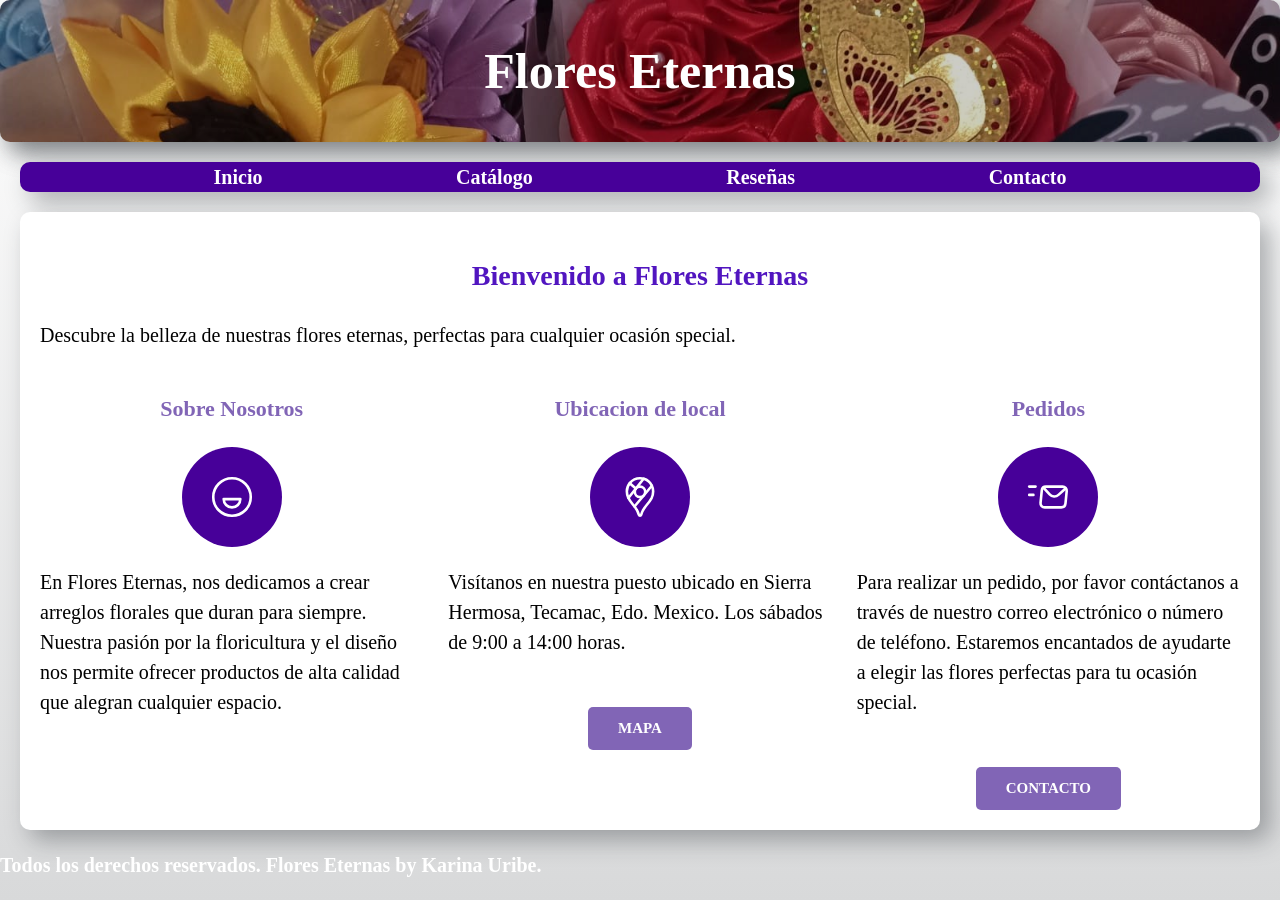
<file: index.html>
<!DOCTYPE html>
<html lang="es">
<head>
    <meta charset="UTF-8">
    <meta name="viewport" content="width=device-width, initial-scale=1.0">
    <title>Flores Eternas</title>
    <link rel="preload" href="css/normalize.css" as="style">
    <link rel="stylesheet" href="css/normalize.css">
    
    <link rel="preconnect" href="https://fonts.googleapis.com">
    <link rel="preconnect" href="https://fonts.gstatic.com" crossorigin>

    <link href="https://fonts.googleapis.com/css2?family=Krub:wght@400;700&display=swap" rel="stylesheet">

    <link rel="stylesheet" href="css/estilo.css">
</head>
<body>
    <header> 
        <div class="fondo">
            <div class="contenido-fondo">
                <h1>Flores Eternas</h1>
            </div>
        </div>
    </header>
    <div class="nav-bg">
    <nav class="navegacion-principal contenedor">
             <a href="index.html">Inicio </a>
             <a href="cat.html">Catálogo </a>
             <a href="res.html">Reseñas </a>
             <a href="cont.html">Contacto </a>
    </nav>
    </div>
    <main class="cuadro-forma1">
        <h2>Bienvenido a Flores Eternas</h2>
        <p>Descubre la belleza de nuestras flores eternas, perfectas para cualquier ocasión special.</p>
        <section class="cuadro-principal">
            <div class="cuadro">
                <h3>Sobre Nosotros</h3>
                <div class="icono">
                    <svg  xmlns="http://www.w3.org/2000/svg"  width="50"  height="50"  viewBox="0 0 24 24"  fill="none"  stroke="#ffffff"  stroke-width="1.25"  stroke-linecap="round"  stroke-linejoin="round">  <path d="M12 12m-9 0a9 9 0 1 0 18 0a9 9 0 1 0 -18 0" />  <path d="M8 13h8a4 4 0 1 1 -8 0z" /></svg>
                </div>
                <p>En Flores Eternas, nos dedicamos a crear arreglos florales que duran para siempre. Nuestra pasión por la floricultura y el diseño nos permite ofrecer productos de alta calidad que alegran cualquier espacio.</p>
            </div>
            <div class="cuadro">
                <h3>Ubicacion de local</h3>
                <div class="icono">
                   <svg  xmlns="http://www.w3.org/2000/svg"  width="50"  height="50"  viewBox="0 0 24 24"  fill="none"  stroke="#ffffff"  stroke-width="1.25"  stroke-linecap="round"  stroke-linejoin="round">  <path d="M12 9.5m-2.5 0a2.5 2.5 0 1 0 5 0a2.5 2.5 0 1 0 -5 0" />  <path d="M6.428 12.494l7.314 -9.252" />  <path d="M10.002 7.935l-2.937 -2.545" />  <path d="M17.693 6.593l-8.336 9.979" />  <path d="M17.591 6.376c.472 .907 .715 1.914 .709 2.935a7.263 7.263 0 0 1 -.72 3.18a19.085 19.085 0 0 1 -2.089 3c-.784 .933 -1.49 1.93 -2.11 2.98c-.314 .62 -.568 1.27 -.757 1.938c-.121 .36 -.277 .591 -.622 .591c-.315 0 -.463 -.136 -.626 -.593a10.595 10.595 0 0 0 -.779 -1.978a18.18 18.18 0 0 0 -1.423 -2.091c-.877 -1.184 -2.179 -2.535 -2.853 -4.071a7.077 7.077 0 0 1 -.621 -2.967a6.226 6.226 0 0 1 1.476 -4.055a6.25 6.25 0 0 1 4.811 -2.245a6.462 6.462 0 0 1 1.918 .284a6.255 6.255 0 0 1 3.686 3.092z" /></svg>
                </div>
                    <p>Visítanos en nuestra puesto ubicado en Sierra Hermosa, Tecamac, Edo. Mexico. Los sábados de 9:00 a 14:00 horas.</p>
                    <a class="boton" href="https://maps.app.goo.gl/3RFYVFWabVXaZLx37">mapa</a>
            </div>
            <div class="cuadro">
                <h3> Pedidos</h3>
                <div class="icono">
                    <svg  xmlns="http://www.w3.org/2000/svg"  width="50"  height="50"  viewBox="0 0 24 24"  fill="none"  stroke="#ffffff"  stroke-width="1.25"  stroke-linecap="round"  stroke-linejoin="round">  <path d="M3 7h3" />  <path d="M3 11h2" />  <path d="M9.02 8.801l-.6 6a2 2 0 0 0 1.99 2.199h7.98a2 2 0 0 0 1.99 -1.801l.6 -6a2 2 0 0 0 -1.99 -2.199h-7.98a2 2 0 0 0 -1.99 1.801z" />  <path d="M9.8 7.5l2.982 3.28a3 3 0 0 0 4.238 .202l3.28 -2.982" /></svg>
                </div>
                <p>Para realizar un pedido, por favor contáctanos a través de nuestro correo electrónico o número de teléfono. Estaremos encantados de ayudarte a elegir las flores perfectas para tu ocasión special.</p>
                <a href="cont.html" class="boton">Contacto </a>
            </div>
        </section>
    </main>
    <footer>
        <p>Todos los derechos reservados. Flores Eternas by Karina Uribe.</p>
    </footer>
</body>
</html>
</file>
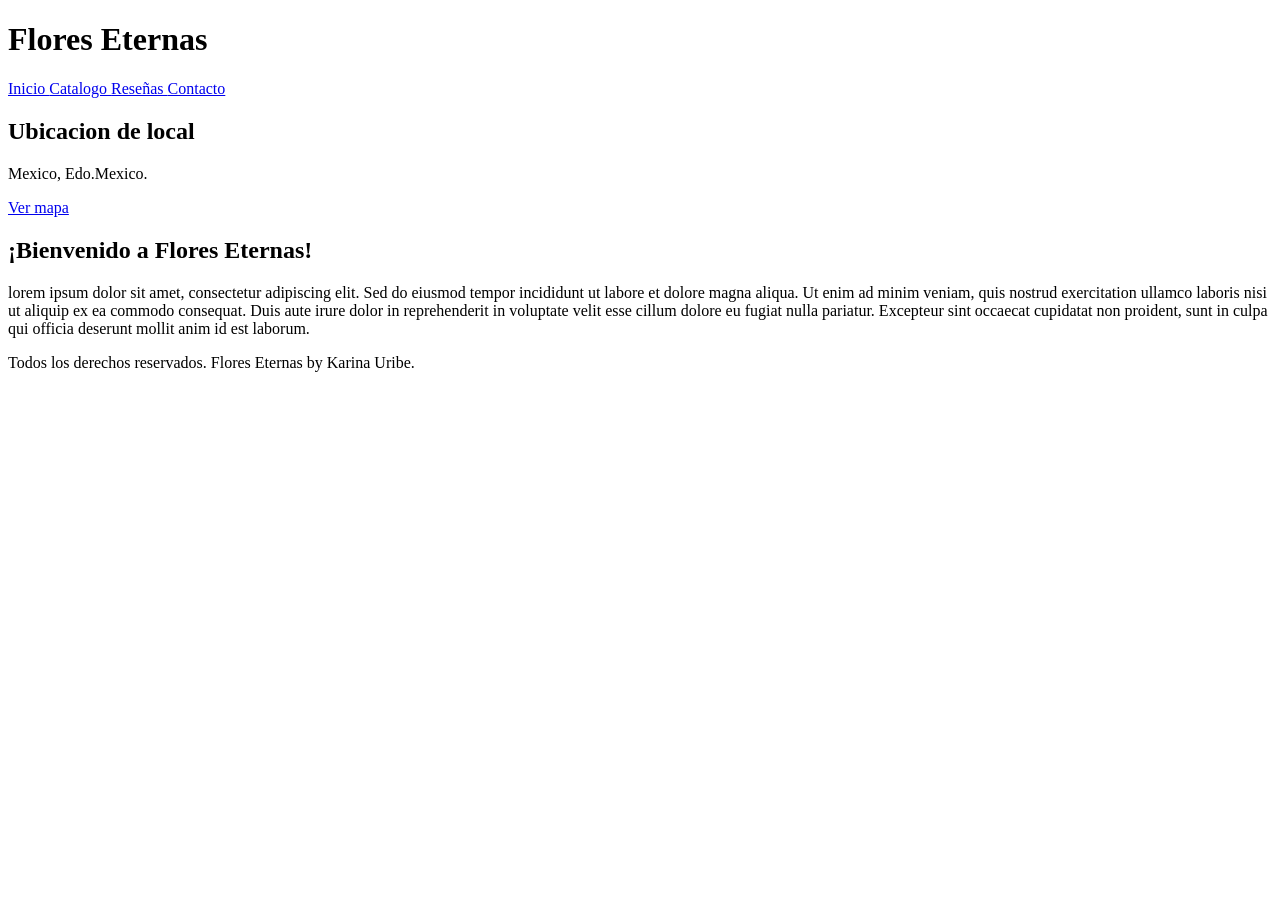
<file: 0_index.html>
<!DOCTYPE html>
<html lang="es">
<head>
    <meta charset="UTF-8">
    <meta name="viewport" content="width=device-width, initial-scale=1.0">
    <title>Flores Eternas</title>
</head>
<body>
    <header>    
        <h1>Flores Eternas</samp></h1>
    </header>
    <nav>
             <a href="#">Inicio </a>
             <a href="0_cat.html">Catalogo </a>
             <a href="0_res.html">Reseñas </a>
             <a href="0_con.html">Contacto </a>
    </nav>
    <section>
        <h2>Ubicacion de local</h2>
        
        <p>Mexico, Edo.Mexico.</p>
        <a href="https://maps.app.goo.gl/3RFYVFWabVXaZLx37">Ver mapa</a>
    </section>
    <main>
        <h2>¡Bienvenido a Flores Eternas!</h2>
        <p>lorem ipsum dolor sit amet, consectetur adipiscing elit. Sed do eiusmod tempor incididunt ut labore et dolore magna aliqua. Ut enim ad minim veniam, quis nostrud exercitation ullamco laboris nisi ut aliquip ex ea commodo consequat. Duis aute irure dolor in reprehenderit in voluptate velit esse cillum dolore eu fugiat nulla pariatur. Excepteur sint occaecat cupidatat non proident, sunt in culpa qui officia deserunt mollit anim id est laborum.</p>
    </main>
    <footer>
        <p>Todos los derechos reservados. Flores Eternas by Karina Uribe.</p>
    </footer>
</body>
</html>
</file>
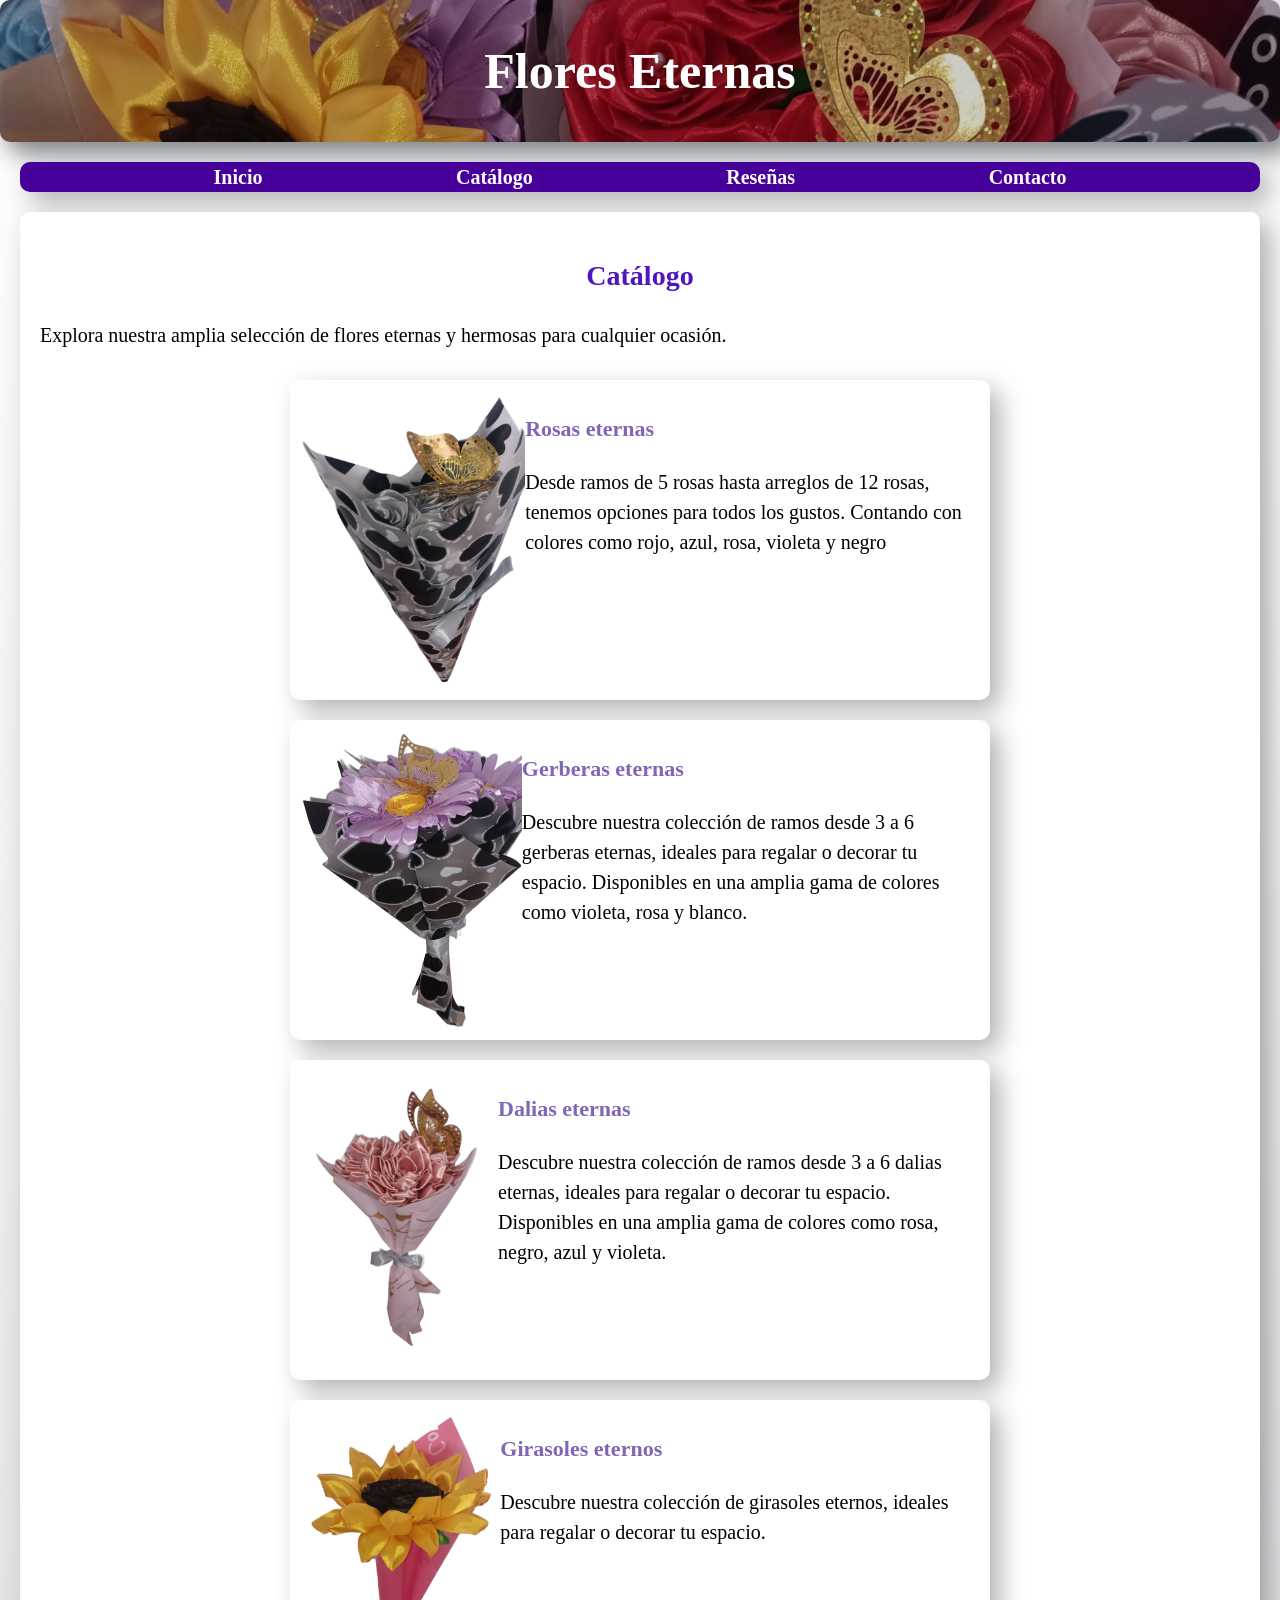
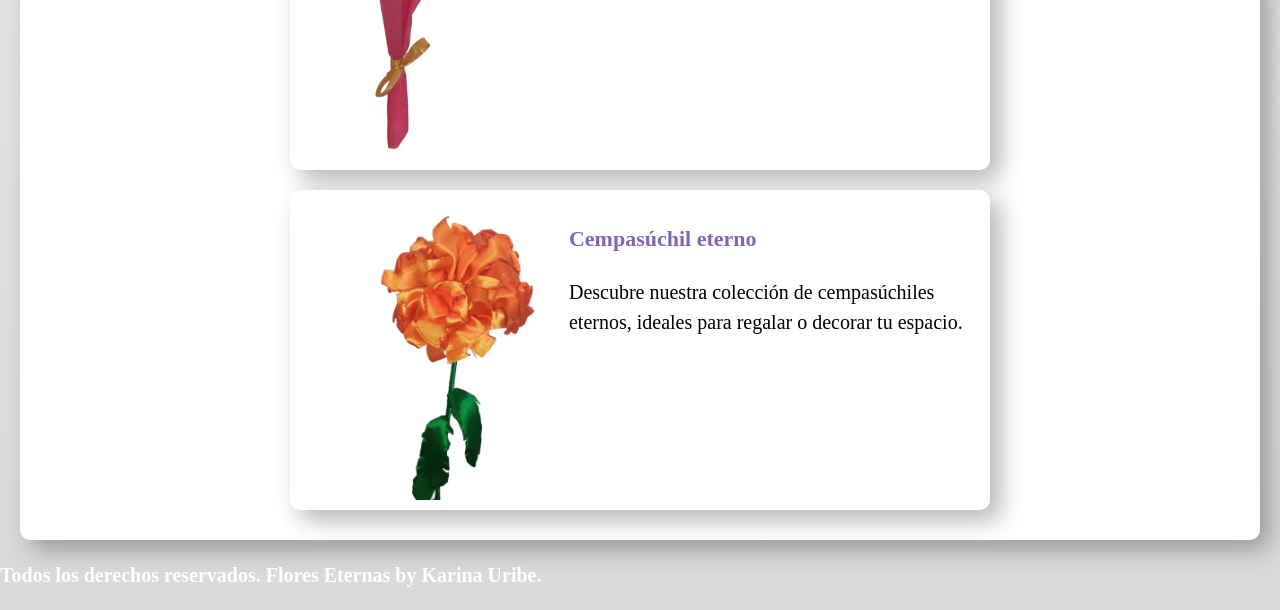
<file: cat.html>
<!DOCTYPE html>
<html lang="es">
<head>
    <meta charset="UTF-8">
    <meta name="viewport" content="width=device-width, initial-scale=1.0">
    <title>Flores Eternas - Catalogo</title>
    <link rel="preload" href="css/normalize.css" as="style">
    <link rel="stylesheet" href="css/normalize.css">
    
    <link rel="preconnect" href="https://fonts.googleapis.com">
    <link rel="preconnect" href="https://fonts.gstatic.com" crossorigin>

    <link href="https://fonts.googleapis.com/css2?family=Krub:wght@400;700&display=swap" rel="stylesheet">

    <link rel="stylesheet" href="css/estilo.css">
</head>
<body>
    <header> 
        <div class="fondo">
            <div class="contenido-fondo">
                <h1>Flores Eternas</h1>
            </div>
        </div>
    </header>
    <div class="nav-bg">
    <nav class="navegacion-principal contenedor">
             <a href="index.html">Inicio </a>
             <a href="cat.html">Catálogo </a>
             <a href="res.html">Reseñas </a>
             <a href="cont.html">Contacto </a>
    </nav>
    </div>
    <main class="cuadro-forma1">
        <h2 >Catálogo</h2>
        <p>Explora nuestra amplia selección de flores eternas y hermosas para cualquier ocasión.</p>
        <section>
        <div class="contenedor-principal-catalogo">
        <div class="cuadro-forma2">
            <div class="contenido">
                <section class="imagenrosa">
                </section>
                <div class="contenido-text">
                    <h3>Rosas eternas</h3>
                    <p>Desde ramos de 5 rosas hasta arreglos de 12 rosas, tenemos opciones para todos los gustos. Contando con colores como rojo, azul, rosa, violeta y negro</p>
                </div>
            </div>
        </div>
        <div class="cuadro-forma2">
            <div class="contenido">
                <section class="imagenger">
                </section>
                <div class="contenido-text">
                    <h3>Gerberas eternas</h3>
                    <p>Descubre nuestra colección de ramos desde 3 a 6 gerberas eternas, ideales para regalar o decorar tu espacio. Disponibles en una amplia gama de colores como violeta, rosa y blanco.</p>
                </div>
            </div>
        </div>
        <div class="cuadro-forma2">
            <div class="contenido">
                <section class="imagendalia">
                </section>
                <div class="contenido-text">
                    <h3>Dalias eternas</h3>
                    <p>Descubre nuestra colección de ramos desde 3 a 6 dalias eternas, ideales para regalar o decorar tu espacio. Disponibles en una amplia gama de colores como rosa, negro, azul y violeta.</p>
                </div>
            </div>
        </div>
        <div class="cuadro-forma2">
            <div class="contenido">
                <section class="imagengira">
                </section>
                <div class="contenido-text">
                    <h3>Girasoles eternos</h3>
                    <p>Descubre nuestra colección de girasoles eternos, ideales para regalar o decorar tu espacio.</p>
                </div>
            </div>
        </div>
        <div class="cuadro-forma2">
            <div class="contenido">
                <section class="imagencempa">
                </section>
                <div class="contenido-text">
                    <h3>Cempasúchil eterno</h3>
                    <p>Descubre nuestra colección de cempasúchiles eternos, ideales para regalar o decorar tu espacio.</p>
                </div>
            </div>
        </div>
        </div>
    </section>
    </main>
    <footer>
        <p>Todos los derechos reservados. Flores Eternas by Karina Uribe.</p>
    </footer>
</body>
</html>
</file>
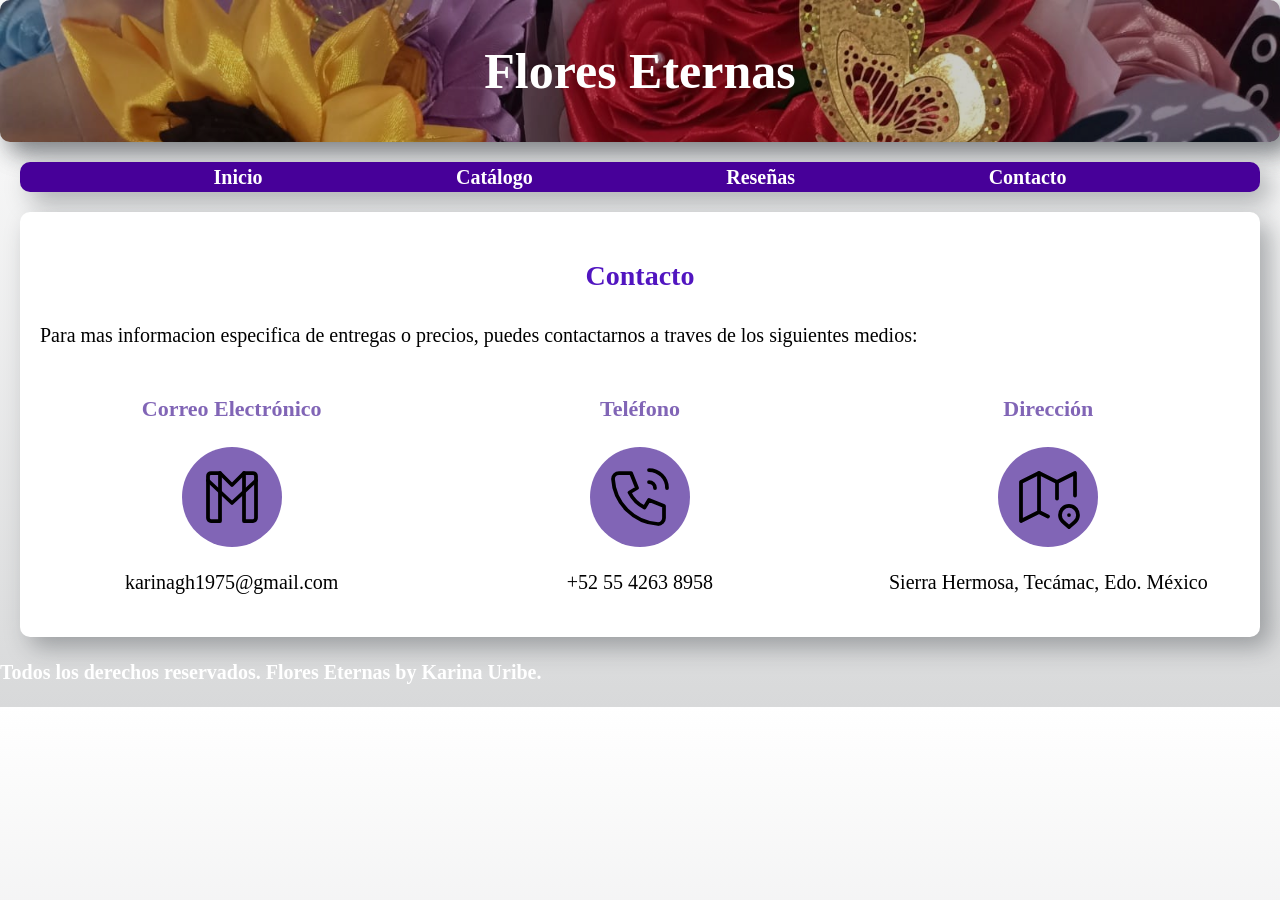
<file: cont.html>
<!DOCTYPE html>
<html lang="es">
<head>
    <meta charset="UTF-8">
    <meta name="viewport" content="width=device-width, initial-scale=1.0">
    <title>Flores Eternas - Contacto</title>
    <link rel="preload" href="css/normalize.css" as="style">
    <link rel="stylesheet" href="css/normalize.css">
    
    <link rel="preconnect" href="https://fonts.googleapis.com">
    <link rel="preconnect" href="https://fonts.gstatic.com" crossorigin>

    <link href="https://fonts.googleapis.com/css2?family=Krub:wght@400;700&display=swap" rel="stylesheet">

    <link rel="stylesheet" href="css/estilo.css">
</head>
<body>
    <header> 
        <div class="fondo">
            <div class="contenido-fondo">
                <h1>Flores Eternas</h1>
            </div>
        </div>
    </header>
    <div class="nav-bg">
    <nav class="navegacion-principal contenedor">
             <a href="index.html">Inicio </a>
             <a href="cat.html">Catálogo </a>
             <a href="res.html">Reseñas </a>
             <a href="cont.html">Contacto </a>
    </nav>
    </div>
    <main class="cuadro-forma1">
        <h2 class="titulo">Contacto</h2>
        <p>Para mas informacion especifica de entregas o precios, puedes contactarnos a traves de los siguientes medios:</p>
        <section class="cuadro-principal">
        <div class="cuadro">
            <h3>Correo Electrónico</h3>
            <div class="icono segundo">
                <svg  xmlns="http://www.w3.org/2000/svg"  width="72"  height="72"  viewBox="0 0 24 24"  fill="none"  stroke="#000000"  stroke-width="1.25"  stroke-linecap="round"  stroke-linejoin="round">  <path d="M16 20h3a1 1 0 0 0 1 -1v-14a1 1 0 0 0 -1 -1h-3v16z" />  <path d="M5 20h3v-16h-3a1 1 0 0 0 -1 1v14a1 1 0 0 0 1 1z" />  <path d="M16 4l-4 4l-4 -4" />  <path d="M4 6.5l8 7.5l8 -7.5" /></svg>
            </div>
            <p>karinagh1975@gmail.com</p>
        </div>
        <div class="cuadro">
            <h3>Teléfono</h3>
            <div class="icono segundo">
                <svg  xmlns="http://www.w3.org/2000/svg"  width="72"  height="72"  viewBox="0 0 24 24"  fill="none"  stroke="#000000"  stroke-width="1.25"  stroke-linecap="round"  stroke-linejoin="round">  <path d="M5 4h4l2 5l-2.5 1.5a11 11 0 0 0 5 5l1.5 -2.5l5 2v4a2 2 0 0 1 -2 2a16 16 0 0 1 -15 -15a2 2 0 0 1 2 -2" />  <path d="M15 7a2 2 0 0 1 2 2" />  <path d="M15 3a6 6 0 0 1 6 6" /></svg>
            </div>
            <p>+52 55 4263 8958</p>
        </div>
        <div class="cuadro">
            <h3>Dirección</h3>
            <div class="icono segundo">
                <svg  xmlns="http://www.w3.org/2000/svg"  width="72"  height="72"  viewBox="0 0 24 24"  fill="none"  stroke="#000000"  stroke-width="1.25"  stroke-linecap="round"  stroke-linejoin="round">  <path d="M12 18.5l-3 -1.5l-6 3v-13l6 -3l6 3l6 -3v7.5" />  <path d="M9 4v13" />  <path d="M15 7v5.5" />  <path d="M21.121 20.121a3 3 0 1 0 -4.242 0c.418 .419 1.125 1.045 2.121 1.879c1.051 -.89 1.759 -1.516 2.121 -1.879z" />  <path d="M19 18v.01" /></svg>
            </div>
            <p>Sierra Hermosa, Tecámac, Edo. México</p>
        </div>
        </section>
    </main>
    <footer>
        <p>Todos los derechos reservados. Flores Eternas by Karina Uribe.</p>
    </footer>
</body>
</html>
</file>
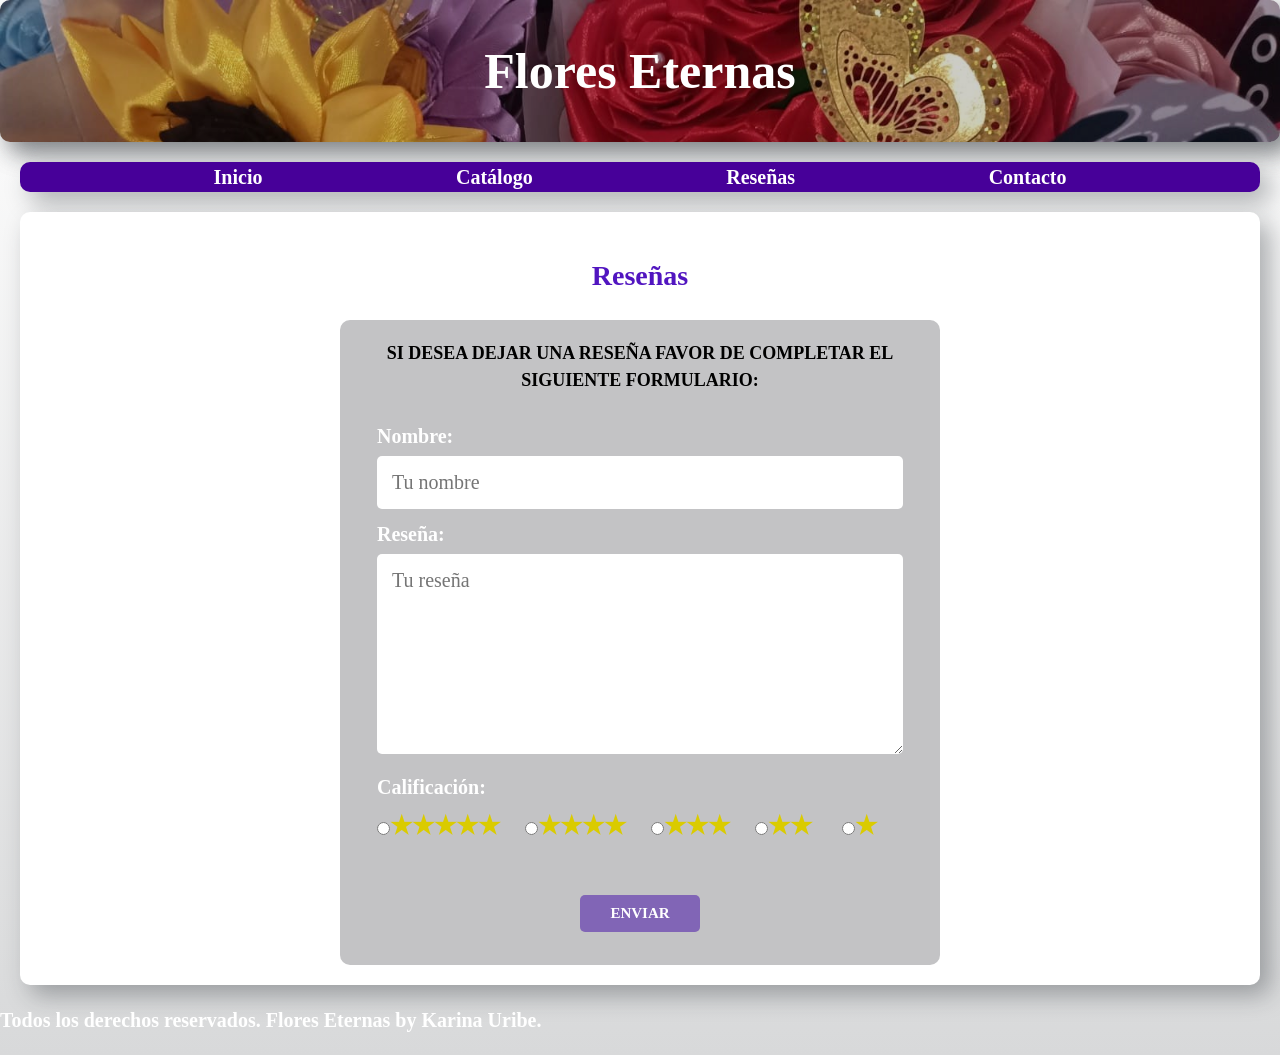
<file: res.html>
<!DOCTYPE html>
<html lang="es">
<head>
    <meta charset="UTF-8">
    <meta name="viewport"
          content="width=device-width, initial-scale=1.0">
    <title>Flores Eternas - Reseñas</title>
    <link rel="preload" href="css/normalize.css" as="style">
    <link rel="stylesheet" href="css/normalize.css">
    
    <link rel="preconnect" href="https://fonts.googleapis.com">
    <link rel="preconnect" href="https://fonts.gstatic.com" crossorigin>

    <link href="https://fonts.googleapis.com/css2?family=Krub:wght@400;700&display=swap" rel="stylesheet">

    <link rel="stylesheet" href="css/estilo.css">
</head>
<body>
   <header> 
        <div class="fondo">
            <div class="contenido-fondo">
                <h1>Flores Eternas</h1>
            </div>
        </div>
    </header>
    <div class="nav-bg">
    <nav class="navegacion-principal contenedor">
             <a href="index.html">Inicio </a>
             <a href="cat.html">Catálogo </a>
             <a href="res.html">Reseñas </a>
             <a href="cont.html">Contacto </a>
    </nav>
    </div>
    <main class="cuadro-forma1">
        <h2>Reseñas</h2>
    <form class="formulario">
        <fieldset>
            <legend>Si desea dejar una reseña favor de completar el siguiente formulario:</legend>
                <div class="contenedor-campos"></div>
                <div class="campo">
                    <label for="name">Nombre:</label>
                    <input class="input-text" type="text" placeholder="Tu nombre">
                </div>
                <div class="campo">
                    <label for="review">Reseña:</label>
                    <textarea class="input-text" placeholder="Tu reseña"></textarea>
                </div>
                <div class="campo">
                    <label for="rating">Calificación:</label>
                    <div class="contenedor-estrella">
                    <div class="estrella">
                        <input type="radio" id="rating5" name="rating" value="5">
                        <label>★★★★★</label>
                    </div>
                    <div class="estrella">
                        <input type="radio" id="rating4" name="rating" value="4"">
                        <label>★★★★</label>
                    </div>
                    <div class="estrella">
                        <input type="radio" id="rating3" name="rating" value="3">
                        <label>★★★</label>
                    </div>
                    <div class="estrella">
                        <input type="radio" id="rating2" name="rating" value="2">
                        <label>★★</label>
                    </div>
                    <div class="estrella">
                        <input type="radio" id="rating1" name="rating" value="1">
                        <label>★</label>
                    </div>
                    </div>
                </div>
                <div class="contenedor-boton">
                    <input class="boton" type="submit" value="Enviar">
                </div>
        </fieldset>
    </form>
</main>
<footer>
    <p>Todos los derechos reservados. Flores Eternas by Karina Uribe.</p>
</footer>
</body>

</html>
</file>
<file: css/estilo.css>
:root{ 
    --colorh2: #5115c0;
    --colorh3: #8165b6;
    --colorform:#c3c3c5;
    --negro: #000000;
    --grisclaro:#d8d9da;
    --blanco:#ffffff;
    --primario:#470099;
    --secundario: #dacb00;
    --terciario: #e2b0ff;
 }
 html{
    font-size: 62.5%;
    box-sizing: border-box;
}
* *,*:before, *:after{
    box-sizing: inherit;
}
 body{
    font-size: 2rem;
    line-height: 1.5;
    color:var(--negro);
    background-image:linear-gradient(to top,var(--grisclaro)0%,var(--blanco)100%);
}
h1{
    font-size: 5rem;
    text-align: center;
    background-position: center;
    color:var(--blanco)
}
h2{
    font-size: 2.8rem;
    text-align: center;
    color: var(--colorh2);
}
h3{
    font-size: 2.2rem;
    text-align: center;
    color: var(--colorh3);
}
footer{
    color: var(--blanco);
    font-weight: 700;
    text-align: center;
 }
.boton{
    background-color: var(--colorh3);
    color: var(--blanco);
    padding: 1rem 3rem 1rem 3rem;
    margin-top: 3rem;
    font-size: 1.5rem;
    text-decoration: none;
    text-transform: uppercase;
    font-weight: bold;
    border-radius: 0.5rem;
    width: 90%;
    text-align: center;
    border:none;
}
.boton:hover{
    cursor: pointer;
}
.fondo {
    background-image: url("../img/fond.jpg");
    background-repeat: no-repeat;
    background-size: cover;
    box-shadow: 10px 10px 24px 0px rgba(32,36,42,0.35);
    border-radius:1rem;
}
.contenido-fondo{
    background-color: rgba(0, 0, 0, 0.2); 
    display: flex;
    flex-direction: column;
    justify-content: center;
    align-items: center;
    box-shadow: 10px 10px 24px 0px rgba(32,36,42,0.35);
    border-radius:1rem;

}
.icono{
    height: 10rem;
    width: 10rem;
    background-color: var(--primario);
    border-radius: 50%;
    display:flex;
    justify-content:space-evenly;
    align-items: center;
}
.segundo{
    background-color: var(--colorh3);
}
p{
    text-align: center;
}
.cuadro-forma1{
    box-shadow: 10px 10px 24px 0px rgba(32,36,42,0.35);
    background-color: var(--blanco);
    padding:2rem;
    border-radius:1rem;
    margin: 2rem;
}
.cuadro-forma2{
    box-shadow: 10px 10px 24px 0px rgba(32,36,42,0.35);
    background-color: var(--blanco);
    padding: 1rem;
    border-radius:1rem;
    margin: 1rem;
    width: min(70rem ,100%);
}

.cuadro-principal{
    display: block;
    justify-content: center;
}
.cuadro{
    display: flex;
    flex-direction: column;
    align-items: center;
}
.navegacion-principal{
    display: flex;
    justify-content: space-evenly;
}

.nav-bg{
    background-color: var(--primario);
    box-shadow: 10px 10px 24px 0px rgba(32,36,42,0.35);
    border-radius:1rem;
    margin: 2rem;
}
.contenedor{
    width: cover;
}
.navegacion-principal a{
    color:var(--blanco);
    text-decoration:none;
    font-size: 2rem;
    font-weight: 700;
}
.navegacion-principal a:hover{
    padding: 0.5rem;
    background-color: var(--secundario);
}
.formulario fieldset{
    border-style: none;
}
.formulario{
    background-color: var(--colorform);
    width: min(60rem,100%);
    margin: 0 auto;
    padding: 2rem;
    border-radius: 1rem;
}
.formulario legend{
    font-size: 1.8rem;
    text-align: center;
    margin-bottom: 2rem;
    text-transform: uppercase;
    font-weight: bold;
    color:var(--negro);
}
.campo{
    margin-bottom: 1rem;
}
.campo label{
    color:var(--blanco);
    font-weight: bold;
    margin-bottom: 0.5rem;
    display: block;
}
.input-text{
    width: 100%;
    padding: 1.5rem;
    border-radius: 0.5rem;
    border: none;
}
.campo textarea{
    height: 20rem;
}
.contenedor-estrella{
    display: block;

}
.estrella{
    color:var(--secundario);
    font-weight: bold;
    margin-bottom: 0.5rem;
    display:flex;
    
}
.estrella label{
    color:var(--secundario);
    font-weight: bold;
    font-size: 2.5rem;
    margin-bottom: 0.5rem;
}
.contenedor-boton{
    display: flex;
    justify-content: center;
}
.contenedor-principal-catalogo{
    display: flex;
    flex-direction: column;
    align-items: center;
}

.contenido{
    display: flex;
}
.contenido-text h3,p{
    text-align: left;
    align-items: center;
}
.imagenrosa{
    background-image: url(../img/ros1.png);
    background-repeat: no-repeat;
    background-size: cover;
    height: 30rem;
    width: 60rem;
    position:relative;
}
.imagenrosa:hover{
    background-image: url(../img/ros0.jpeg);
    height: 35rem;
    width: 60rem;
}
.imagenger{
    background-image: url(../img/ger1.png);
    background-repeat: no-repeat;
    background-size: cover;
    height: 30rem;
    width: 70rem;
    position:relative;
}
.imagenger:hover{
    background-image: url(../img/ger0.png);
    height: 20rem;
    width: 70rem;
}
.imagendalia{
    background-image: url(../img/dal1.png);
    background-repeat: no-repeat;
    background-size: cover;
    height: 30rem;
    width: 60rem;
    position:relative;
}
.imagendalia:hover{
    background-image: url(../img/dal0.png);
    height: 25rem;
    width: 60rem;
}
.imagengira{
    background-image: url(../img/gira1.png);
    background-repeat: no-repeat;
    background-size: cover;
    height: 35rem;
    width: 30rem;
    position:relative;
}
.imagengira:hover{
    background-image: url(../img/gira0.png);
    height: 15rem;
    width: 30rem;
}
.imagencempa{
    background-image: url(../img/cempa1.png);
    background-repeat: no-repeat;
    background-size: cover;
    height: 30rem;
    width: 50rem;
    position:relative;
}
.imagencempa:hover{
    background-image: url(../img/cempa0.png);
    height: 25rem;
    width: 50rem;
}
@media (min-width: 768px) {
    .cuadro-principal{
    display: grid;
    grid-template-columns: repeat(3, 1fr);
    gap: 2.5rem;
}
.contenedor-estrella{
    display: grid;
    grid-template-columns: repeat(5, 1fr);
    gap: 2.5rem;
}
    .boton{
        width: min-content;
    }
}
</file>
